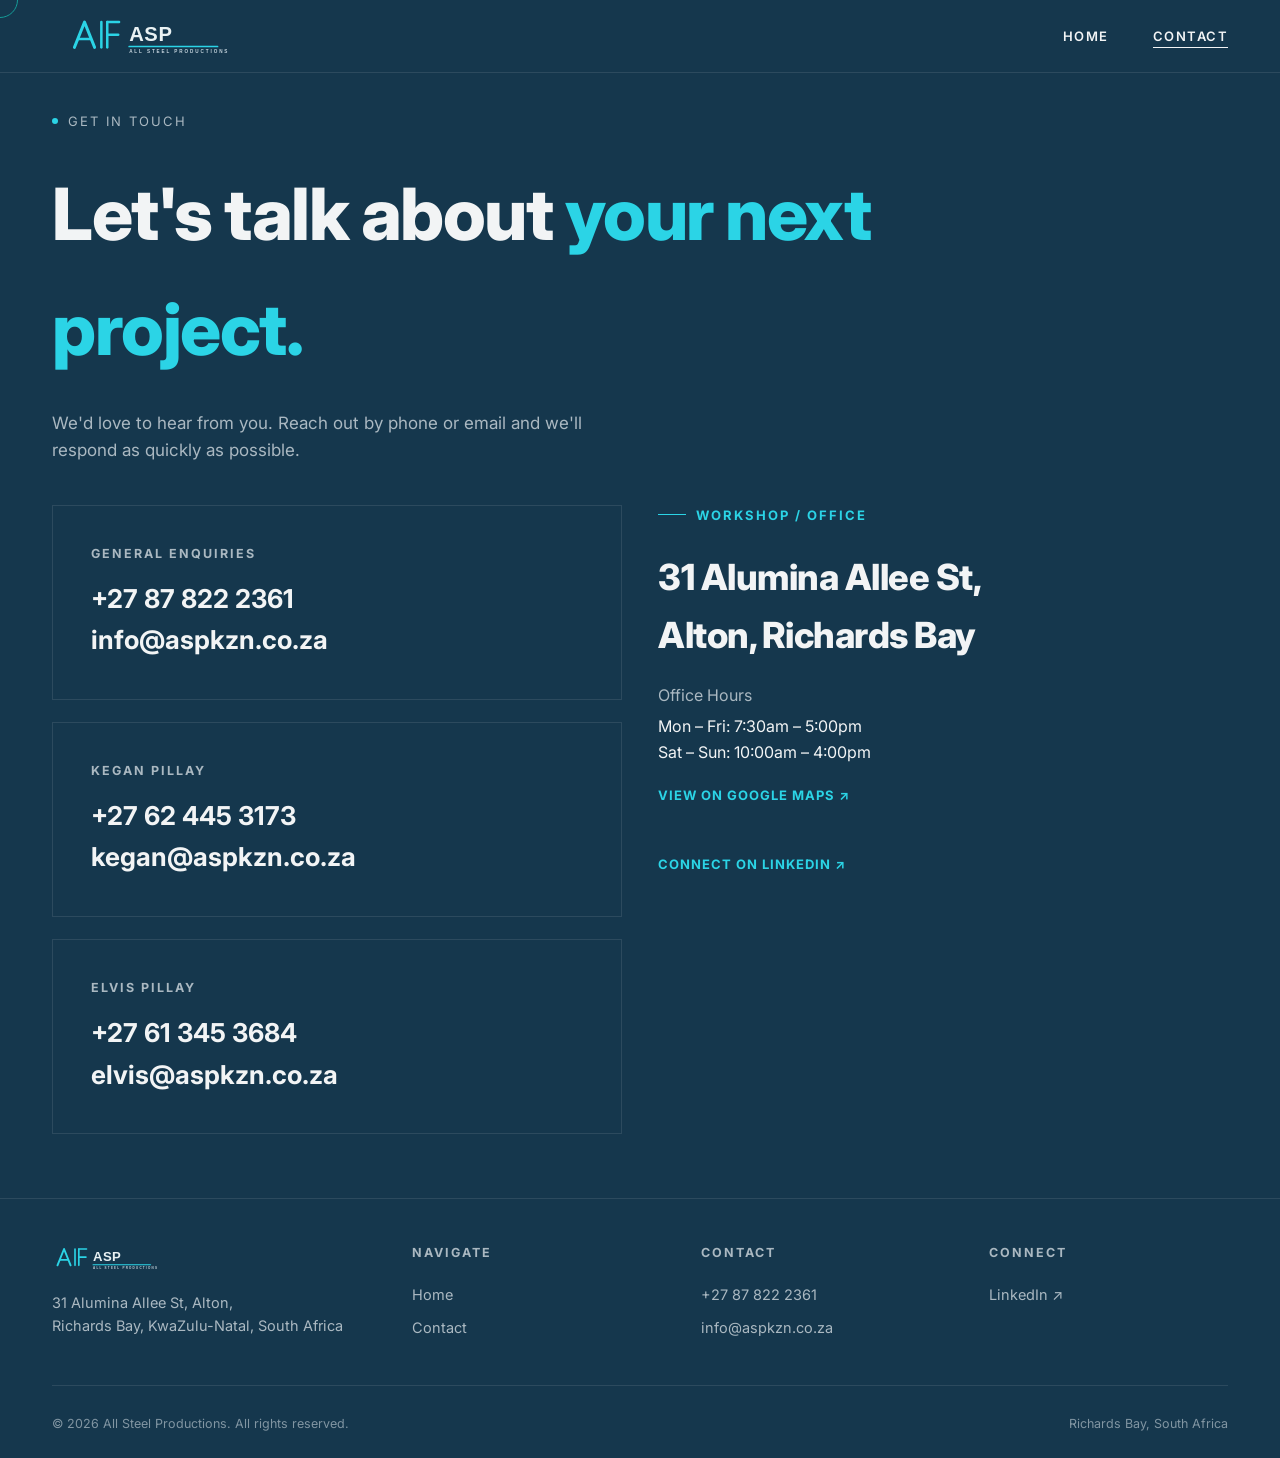
<file: contact.html>
<!DOCTYPE html>
<html lang="en">
<head>
<meta charset="UTF-8">
<meta name="viewport" content="width=device-width, initial-scale=1.0">
<title>Contact | All Steel Productions</title>
<meta name="description" content="Get in touch with All Steel Productions in Richards Bay, South Africa — call, email or visit our workshop to discuss your next steel fabrication project.">
<link rel="icon" type="image/svg+xml" href="assets/img/logo-asp.svg">
<link rel="stylesheet" href="assets/css/style.css">
</head>
<body>

<div class="cursor"></div>

<header>
  <div class="wrap">
    <a href="index.html" class="logo"><img src="assets/img/logo-asp.svg" alt="All Steel Productions"></a>
    <nav class="main-nav">
      <ul>
        <li><a href="index.html">Home</a></li>
        <li><a href="contact.html">Contact</a></li>
      </ul>
    </nav>
    <div class="burger"><span></span><span></span><span></span></div>
  </div>
</header>

<section class="page-hero">
  <div class="wrap">
    <div class="eyebrow" data-reveal><span class="dot"></span> Get In Touch</div>
    <h1 data-reveal>Let's talk about <em style="color:var(--teal);font-style:normal;">your next project.</em></h1>
    <p data-reveal>We'd love to hear from you. Reach out by phone or email and we'll respond as quickly as possible.</p>
  </div>
</section>

<section style="padding-top:0;border-top:none;">
  <div class="wrap">
    <div class="contact-grid">
      <div class="contact-list" data-reveal>
        <div class="contact-card">
          <h5>General Enquiries</h5>
          <a class="big" href="tel:+27878222361">+27 87 822 2361</a><br>
          <a class="big" href="mailto:info@aspkzn.co.za">info@aspkzn.co.za</a>
        </div>
        <div class="contact-card">
          <h5>Kegan Pillay</h5>
          <a class="big" href="tel:+27624453173">+27 62 445 3173</a><br>
          <a class="big" href="mailto:kegan@aspkzn.co.za">kegan@aspkzn.co.za</a>
        </div>
        <div class="contact-card">
          <h5>Elvis Pillay</h5>
          <a class="big" href="tel:+27613453684">+27 61 345 3684</a><br>
          <a class="big" href="mailto:elvis@aspkzn.co.za">elvis@aspkzn.co.za</a>
        </div>
      </div>
      <div data-reveal>
        <div class="section-tag">Workshop / Office</div>
        <h2 style="font-size:clamp(26px,3vw,36px);font-weight:800;letter-spacing:-.5px;margin-bottom:18px;">31 Alumina Allee St,<br>Alton, Richards Bay</h2>
        <p style="color:var(--grey);margin-bottom:6px;">Office Hours</p>
        <p style="font-size:16px;">Mon – Fri: 7:30am – 5:00pm<br>Sat – Sun: 10:00am – 4:00pm</p>
        <a class="map-link" href="https://goo.gl/maps/kfrNmaTYcUzhTzV29" target="_blank" rel="noopener">View on Google Maps ↗</a>
        <br><br>
        <a class="map-link" href="https://www.linkedin.com/" target="_blank" rel="noopener">Connect on LinkedIn ↗</a>
      </div>
    </div>
  </div>
</section>

<footer>
  <div class="wrap">
    <div class="footer-top">
      <div class="logo">
        <img src="assets/img/logo-asp.svg" alt="All Steel Productions">
        <p>31 Alumina Allee St, Alton,<br>Richards Bay, KwaZulu-Natal, South Africa</p>
      </div>
      <div>
        <h5>Navigate</h5>
        <ul>
          <li><a href="index.html">Home</a></li>
          <li><a href="contact.html">Contact</a></li>
        </ul>
      </div>
      <div>
        <h5>Contact</h5>
        <ul>
          <li><a href="tel:+27878222361">+27 87 822 2361</a></li>
          <li><a href="mailto:info@aspkzn.co.za">info@aspkzn.co.za</a></li>
        </ul>
      </div>
      <div>
        <h5>Connect</h5>
        <ul>
          <li><a href="https://www.linkedin.com/" target="_blank" rel="noopener">LinkedIn ↗</a></li>
        </ul>
      </div>
    </div>
    <div class="footer-bottom">
      <span>© 2026 All Steel Productions. All rights reserved.</span>
      <span>Richards Bay, South Africa</span>
    </div>
  </div>
</footer>

<script src="assets/js/main.js"></script>
</body>
</html>
</file>
<file: assets/css/style.css>
/* ============================================
   ASP — All Steel Productions
   Lusion-inspired minimal cinematic design system
   ============================================ */

@import url('https://fonts.googleapis.com/css2?family=Inter:wght@400;500;600;700;800&display=swap');

:root{
  --bg: #15374d;
  --bg-soft: #1d465d;
  --ink: #f2f4f5;
  --grey: #aab8c1;
  --grey-dim: #8195a2;
  --teal: #2bd4e6;
  --teal-dim: #167e8c;
  --line: rgba(242,244,245,0.1);
  --ease: cubic-bezier(.16,.84,.44,1);
}

*{box-sizing:border-box;margin:0;padding:0;}
html{scroll-behavior:smooth;}
html,body{background:var(--bg);color:var(--ink);}
body{
  font-family:'Inter',Arial,sans-serif;
  line-height:1.6;
  overflow-x:hidden;
  cursor:none;
}
a{color:inherit;text-decoration:none;}
ul{list-style:none;}
img{max-width:100%;display:block;}
::selection{background:var(--teal);color:#06141a;}

.wrap{max-width:1240px;margin:0 auto;padding:0 32px;}

/* ---------- custom cursor ---------- */
.cursor{
  position:fixed;top:0;left:0;width:36px;height:36px;border-radius:50%;
  border:1.5px solid var(--teal);pointer-events:none;z-index:9999;
  transform:translate(-50%,-50%);transition:width .25s var(--ease),height .25s var(--ease),background .25s;
  mix-blend-mode:difference;
}
.cursor.hover{width:72px;height:72px;background:rgba(43,212,230,0.15);}
@media (hover:none), (pointer:coarse){
  .cursor{display:none;}
  body{cursor:auto;}
}

/* ---------- preloader ---------- */
.preloader{
  position:fixed;inset:0;background:var(--bg);z-index:10000;
  display:flex;flex-direction:column;align-items:center;justify-content:center;gap:22px;
  transition:opacity .7s var(--ease), visibility .7s var(--ease);
}
.preloader.done{opacity:0;visibility:hidden;}
.preloader .mark{font-size:15px;letter-spacing:6px;color:var(--grey);text-transform:uppercase;}
.preloader .bar{width:220px;height:1px;background:var(--line);position:relative;overflow:hidden;}
.preloader .bar span{position:absolute;left:0;top:0;bottom:0;width:0%;background:var(--teal);transition:width .2s linear;}
.preloader .pct{font-size:12px;color:var(--teal);letter-spacing:2px;}

/* ---------- header / nav ---------- */
header{
  position:fixed;top:0;left:0;right:0;z-index:100;
  padding:14px 0;background:var(--bg);border-bottom:1px solid var(--line);
}
header .wrap{display:flex;align-items:center;justify-content:space-between;}
header .logo{display:block;width:104px;height:44px;flex:none;}
header .logo img{height:44px;width:auto;margin-left:14px;transform:scale(1.7);transform-origin:left center;}
nav.main-nav ul{display:flex;gap:44px;}
nav.main-nav a{
  font-size:13px;letter-spacing:1.5px;text-transform:uppercase;font-weight:600;
  position:relative;padding-bottom:4px;
}
nav.main-nav a::after{
  content:"";position:absolute;left:0;bottom:0;width:0;height:1px;background:var(--ink);
  transition:width .35s var(--ease);
}
nav.main-nav a:hover::after, nav.main-nav a.active::after{width:100%;}

.burger{display:none;flex-direction:column;gap:5px;cursor:pointer;z-index:110;}
.burger span{width:26px;height:1.5px;background:var(--ink);display:block;}

/* ---------- reveal animation ---------- */
[data-reveal]{opacity:0;transform:translateY(36px);transition:opacity .9s var(--ease), transform .9s var(--ease);}
[data-reveal].in{opacity:1;transform:translateY(0);}
[data-reveal="fade"]{transform:none;}

/* ---------- reveal animation: image fade + scale (driven every frame by scroll position in JS) ---------- */
[data-parallax]{position:relative;opacity:0;will-change:transform, opacity;}

/* ---------- hero ---------- */
.hero{
  min-height:88vh;min-height:88svh;display:flex;flex-direction:column;justify-content:center;position:relative;
  padding:82px 0 30px;
}
.hero-grid{
  position:absolute;inset:0;z-index:0;opacity:.5;
  background-image:linear-gradient(rgba(242,244,245,0.04) 1px, transparent 1px),
                    linear-gradient(90deg, rgba(242,244,245,0.04) 1px, transparent 1px);
  background-size:64px 64px;
  -webkit-mask-image:radial-gradient(ellipse at 50% 30%, black 20%, transparent 70%);
          mask-image:radial-gradient(ellipse at 50% 30%, black 20%, transparent 70%);
}
.hero-art{
  position:absolute;z-index:0;top:50%;right:2%;width:min(49vw,680px);height:78%;
  object-fit:cover;object-position:center;transform:translateY(-50%);
  opacity:.2;filter:grayscale(1) brightness(.78) contrast(1.12);
  -webkit-mask-image:radial-gradient(ellipse at 66% 50%, #000 12%, rgba(0,0,0,.82) 38%, transparent 78%);
          mask-image:radial-gradient(ellipse at 66% 50%, #000 12%, rgba(0,0,0,.82) 38%, transparent 78%);
  pointer-events:none;
}
.hero .wrap{position:relative;z-index:1;width:100%;}
.hero .eyebrow{
  display:flex;align-items:center;gap:10px;color:var(--grey);font-size:13px;letter-spacing:2px;
  text-transform:uppercase;margin-bottom:20px;
}
.hero .eyebrow .dot{width:6px;height:6px;border-radius:50%;background:var(--teal);box-shadow:0 0 12px var(--teal);}
.hero h1{
  font-size:clamp(46px, 8vw, 118px);font-weight:800;line-height:0.98;letter-spacing:-2px;
  max-width:1100px;
}
.hero h1 .line{display:block;overflow:hidden;}
.hero h1 .line span{display:inline-block;transform:translateY(110%);transition:transform 1s var(--ease);}
.hero.loaded h1 .line span{transform:translateY(0);}
.hero h1 em{font-style:normal;color:var(--teal);}
.hero p.sub{max-width:520px;color:var(--grey);font-size:18px;margin-top:24px;}
.hero-ctas{display:flex;gap:20px;margin-top:36px;flex-wrap:wrap;}

/* ---------- buttons ---------- */
.btn{
  position:relative;display:inline-flex;align-items:center;gap:10px;
  padding:17px 34px;font-size:13px;font-weight:700;letter-spacing:1.5px;text-transform:uppercase;
  border-radius:100px;overflow:hidden;isolation:isolate;
}
.btn-primary{background:var(--teal);color:#06141a;}
.btn-primary:hover{background:#4fe3f2;}
.btn-outline{border:1px solid var(--line);color:var(--ink);}
.btn-outline:hover{border-color:var(--teal);color:var(--teal);}

/* ---------- section basics ---------- */
section{position:relative;padding:64px 0;border-top:1px solid var(--line);}
.section-tag{display:flex;align-items:center;gap:10px;color:var(--teal);font-size:13px;letter-spacing:2px;text-transform:uppercase;font-weight:700;margin-bottom:24px;}
.section-tag::before{content:"";width:28px;height:1px;background:var(--teal);}
.section-head{display:flex;justify-content:space-between;align-items:flex-end;gap:40px;margin-bottom:34px;flex-wrap:wrap;}
.services-intro{width:100%;max-width:920px;}
.section-head h2{font-size:clamp(32px,4.2vw,56px);font-weight:800;letter-spacing:-1px;max-width:640px;}
.section-head p{color:var(--grey);max-width:380px;font-size:16px;}
.services-intro h2{max-width:900px;}
.services-intro p{max-width:760px;margin-top:14px;font-size:17px;}
.welding-section-head{display:block;margin-bottom:24px;}
.welding-intro{width:100%;max-width:none;}
.welding-intro h2{max-width:none;}
.welding-intro p{max-width:none;margin-top:5px;font-size:14px;}

/* ---------- stats ---------- */
.stats{display:grid;grid-template-columns:repeat(4,1fr);gap:1px;background:var(--line);border:1px solid var(--line);}
.stats-band{padding:36px 0;border-top:1px solid var(--line);}
.stat{background:var(--bg);padding:40px 30px;text-align:left;}
.stat strong{display:block;font-size:44px;font-weight:800;color:var(--teal);letter-spacing:-1px;}
.stat span{font-size:12.5px;color:var(--grey);letter-spacing:1px;text-transform:uppercase;}

/* ---------- services list (editorial rows) ---------- */
.service-row{
  display:grid;grid-template-columns:minmax(220px,.8fr) minmax(0,1.4fr) 40px;gap:24px;align-items:center;
  padding:22px 0;border-top:1px solid var(--line);transition:.35s;
}
.service-row:last-child{border-bottom:1px solid var(--line);}
.service-row:hover{background:rgba(255,255,255,0.02);}
.service-row h3{font-size:clamp(22px,2.6vw,32px);font-weight:700;letter-spacing:-.5px;}
.service-row p{color:var(--grey);font-size:15px;max-width:560px;}
.service-row .arrow{justify-self:end;width:40px;height:40px;border-radius:50%;border:1px solid var(--line);display:flex;align-items:center;justify-content:center;transition:.3s;color:var(--grey);}
.service-row:hover .arrow{border-color:var(--teal);color:var(--teal);transform:rotate(45deg);}

/* ---------- cards ---------- */
.cards{display:grid;grid-template-columns:repeat(3,1fr);gap:1px;background:var(--line);border:1px solid var(--line);}
.card{background:var(--bg);padding:44px 34px;transition:.3s;}
.card:hover{background:var(--bg-soft);}
.card .card-num{color:var(--teal);font-size:13px;font-weight:700;letter-spacing:2px;margin-bottom:22px;display:block;}
.card h4{font-size:19px;font-weight:700;margin-bottom:12px;}
.card p{color:var(--grey);font-size:14.5px;}

/* ---------- CTA band ---------- */
.cta{
  text-align:center;padding:76px 0;position:relative;overflow:hidden;
}
.cta::before{
  content:"";position:absolute;left:50%;top:50%;width:900px;height:900px;
  background:radial-gradient(circle, rgba(43,212,230,0.12), transparent 65%);
  transform:translate(-50%,-50%);
}
.cta h2{font-size:clamp(34px,6vw,84px);font-weight:800;letter-spacing:-2px;max-width:900px;margin:0 auto 30px;position:relative;}
.cta h2 em{font-style:normal;color:var(--teal);}
.cta p{color:var(--grey);margin-bottom:44px;position:relative;font-size:17px;}
.cta .btn{position:relative;}

/* ---------- footer ---------- */
footer{padding:44px 0 24px;border-top:1px solid var(--line);}
.footer-top{display:grid;grid-template-columns:1.3fr 1fr 1fr 1fr;gap:50px;margin-bottom:36px;}
.footer-top h5{font-size:12.5px;letter-spacing:2px;text-transform:uppercase;color:var(--grey);margin-bottom:20px;}
.footer-top p, .footer-top li{color:var(--grey);font-size:14.5px;margin-bottom:10px;}
.footer-top a:hover{color:var(--teal);}
.footer-top .logo img{height:30px;margin-bottom:18px;}
.footer-bottom{display:flex;justify-content:space-between;align-items:center;padding-top:28px;border-top:1px solid var(--line);color:var(--grey-dim);font-size:12.5px;flex-wrap:wrap;gap:12px;}

/* ---------- page hero (inner pages) ---------- */
.page-hero{padding:110px 0 40px;}
.page-hero .eyebrow{display:flex;align-items:center;gap:10px;color:var(--grey);font-size:13px;letter-spacing:2px;text-transform:uppercase;margin-bottom:24px;}
.page-hero .eyebrow .dot{width:6px;height:6px;border-radius:50%;background:var(--teal);}
.page-hero h1{font-size:clamp(38px,6vw,72px);font-weight:800;letter-spacing:-1.5px;max-width:900px;}
.page-hero p{color:var(--grey);max-width:560px;margin-top:24px;font-size:17px;}

/* ---------- about page specifics ---------- */
.about-grid{display:grid;grid-template-columns:1fr 1fr;gap:46px;align-items:start;}
.about-grid p{color:var(--grey);margin-bottom:18px;font-size:16px;}
.vmg{display:grid;gap:18px;}
.vmg .card{border:1px solid var(--line);padding:30px;background:var(--bg);}
.vmg h4{font-size:13px;letter-spacing:2px;color:var(--teal);text-transform:uppercase;margin-bottom:12px;}
.vmg p{color:var(--grey);font-size:14.5px;margin:0;}

/* ---------- contact page ---------- */
.contact-grid{display:grid;grid-template-columns:1fr 1fr;gap:36px;}
.contact-card{border:1px solid var(--line);padding:38px;transition:.3s;}
.contact-card:hover{border-color:var(--teal);}
.contact-card h5{font-size:12.5px;letter-spacing:2px;text-transform:uppercase;color:var(--grey);margin-bottom:14px;}
.contact-card .big{font-size:26px;font-weight:700;}
.contact-card .big:hover{color:var(--teal);}
.contact-list{display:grid;gap:22px;}
.map-link{display:inline-flex;align-items:center;gap:10px;margin-top:20px;color:var(--teal);font-size:13px;letter-spacing:1px;text-transform:uppercase;font-weight:700;}

/* ---------- interactive welding plate toy ---------- */
.toy-wrap{
  position:relative;height:420px;border:1px solid var(--line);border-radius:8px;overflow:hidden;touch-action:none;
  background:
    repeating-linear-gradient(0deg, rgba(255,255,255,0.018) 0 1px, transparent 1px 4px),
    linear-gradient(160deg, #29333a, #1a2329 55%, #11191f);
}
.toy-wrap::before{
  content:"";position:absolute;left:7%;right:7%;top:50%;height:16px;transform:translateY(-50%);z-index:1;pointer-events:none;
  background:
    repeating-linear-gradient(90deg, transparent 0 30px, rgba(207,221,226,0.16) 30px 40px, transparent 40px 62px),
    linear-gradient(180deg, rgba(224,235,239,0.02), rgba(197,212,219,0.2) 22%, rgba(5,10,13,0.78) 39%, rgba(2,6,8,0.96) 52%, rgba(5,10,13,0.84) 64%, rgba(197,212,219,0.16) 81%, rgba(224,235,239,0.02));
  opacity:.82;
}
.toy-wrap canvas{position:relative;z-index:2;display:block;width:100%;height:100%;}
.toy-wrap .rivet{position:absolute;width:9px;height:9px;border-radius:50%;
  background:radial-gradient(circle at 35% 35%, #4a4e52, #0c0e10 75%);
  box-shadow:0 0 0 2px rgba(0,0,0,0.45) inset, 0 1px 1px rgba(255,255,255,0.08);z-index:3;}
.toy-wrap .rivet.tl{top:14px;left:14px;} .toy-wrap .rivet.tr{top:14px;right:14px;}
.toy-wrap .rivet.bl{bottom:14px;left:14px;} .toy-wrap .rivet.br{bottom:14px;right:14px;}
@media (max-width:1000px){ .toy-wrap{height:320px;} }

/* ---------- photo treatment (duotone, brand-tinted) ---------- */
.photo{position:relative;overflow:hidden;border-radius:14px;isolation:isolate;background:var(--bg-soft);}
.photo img{width:100%;height:100%;object-fit:cover;display:block;filter:grayscale(.55) contrast(1.15) brightness(.78);transition:filter .5s var(--ease), transform .6s var(--ease);}
.photo::after{content:"";position:absolute;inset:0;background:linear-gradient(160deg, rgba(43,212,230,0.3), rgba(21,55,77,0.4));mix-blend-mode:color;pointer-events:none;}
.photo:hover img{filter:grayscale(.25) contrast(1.15) brightness(.88);transform:scale(1.045);}
.photo .cap{position:absolute;left:18px;bottom:16px;z-index:2;font-size:12.5px;letter-spacing:1.5px;text-transform:uppercase;color:#fff;display:flex;align-items:center;gap:8px;}
.photo .cap::before{content:"";width:6px;height:6px;border-radius:50%;background:var(--teal);flex:none;}

.gallery{display:grid;grid-template-columns:repeat(4,1fr);gap:16px;}
.gallery .photo{height:240px;}
.gallery-2{display:grid;grid-template-columns:1fr 1fr;gap:18px;}
.gallery-2 .photo{height:300px;}
.photo.tall{height:100%;min-height:420px;}

@media (max-width:1000px){
  .hero-art{right:-8%;width:68vw;height:72%;opacity:.14;}
  nav.main-nav{position:fixed;top:0;right:0;height:100vh;width:min(80vw,380px);background:var(--bg-soft);
    display:flex;align-items:center;justify-content:center;transform:translateX(100%);transition:transform .5s var(--ease);z-index:105;border-left:1px solid var(--line);}
  nav.main-nav.open{transform:translateX(0);}
  nav.main-nav ul{flex-direction:column;align-items:center;gap:30px;}
  nav.main-nav a{font-size:16px;}
  .burger{display:flex;}
  .stats{grid-template-columns:repeat(2,1fr);}
  .stats-band{padding:28px 0;}
  .cards{grid-template-columns:1fr;}
  .service-row{grid-template-columns:1fr;gap:8px;padding:18px 0;}
  .service-row .arrow{display:none;}
  .about-grid, .contact-grid{grid-template-columns:1fr;}
  .footer-top{grid-template-columns:1fr 1fr;gap:32px;}
  .gallery{grid-template-columns:repeat(2,1fr);}
  .gallery-2{grid-template-columns:1fr;}
  .gallery .photo{height:220px;}
  .photo.tall{min-height:280px;}
}
@media (max-width:560px){
  .hero-art{right:0;width:100%;height:68%;opacity:.09;}
  .gallery{grid-template-columns:1fr;}
}
</file>
